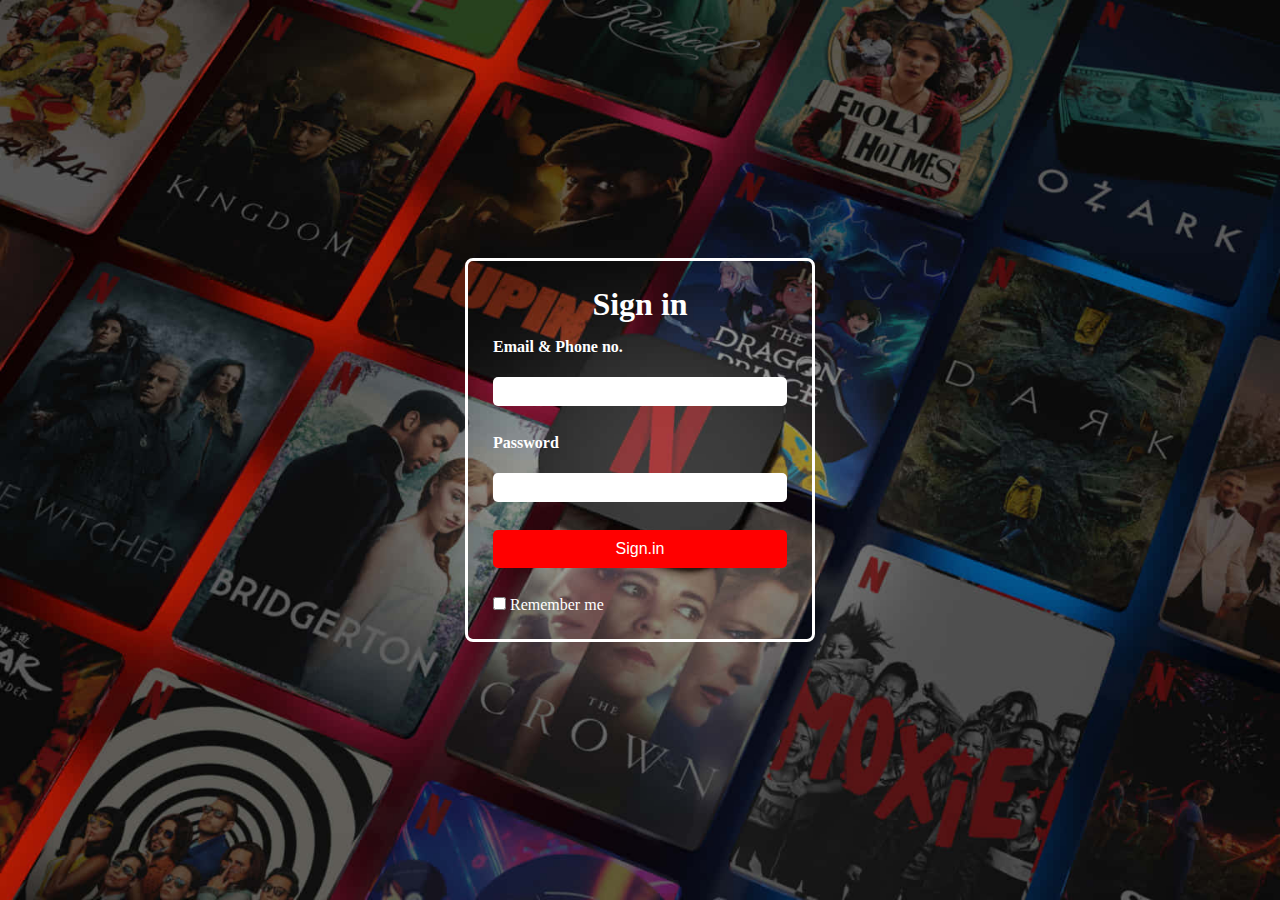
<file: signin.html>
<!DOCTYPE html>
<html lang="en">
<head>
    <meta charset="UTF-8">
    <meta name="viewport" content="width=device-width, initial-scale=1.0">
    <title>sign in page</title>
    <style>
       *{
            margin: 0;
            padding: 0;
            box-sizing: border-box;
            
        }

       body{
            height: 100vh;
            background-image: url("image copy 34.png");
            background-size: cover;
            background-position: center;
            display: flex;
            justify-content: center;
            align-items: center;
        }
       h1{
        color: white;
            margin-bottom: 15px
       }
       form{
            border:3px solid white;
            border-radius: 8px;
            padding: 25px;
            width: 350px;
            border-radius: 8px;
            text-align: center;
        }
       label{
         color: white;
            font-weight: bold;
            display: block;
            text-align: left;
            margin-bottom: 3px;
       }
   .name{
            width: 100%;
            padding: 7px;
            border-radius: 5px;
            border: none;
            margin-bottom: 10px;
        }
        .password{
             width: 100%;
             padding: 7px;
             border-radius: 5px;
             border: none;
             margin-bottom: 10px;
        }
    
    .jay{
        width: 100%;
            padding: 10px;
            background-color: red;
            color: white;
            border: none;
            border-radius: 5px;
            font-size: 16px;
            cursor: pointer;
        }
button:hover{
    background-color: black;
    cursor: pointer;
}
.remember{
            color: white;
            margin-top: 10px;
            text-align: left;
        }

    
    </style>
</head>
<body>
    
     <form>
        <h1>Sign in</h1>
    <label for="">Email & Phone no.</label><br>
    <input class="name" type="text" name="" id="jeel"><br><br>
    <label for="">Password</label><br>
    <input class="password" type="password" name="" id="jeet"><br><br>
    <input class="jay" type="button" value="Sign.in"><br><br>
 <div class="remember">
            <input type="checkbox"> Remember me    </form>

</body>
</html>
</file>
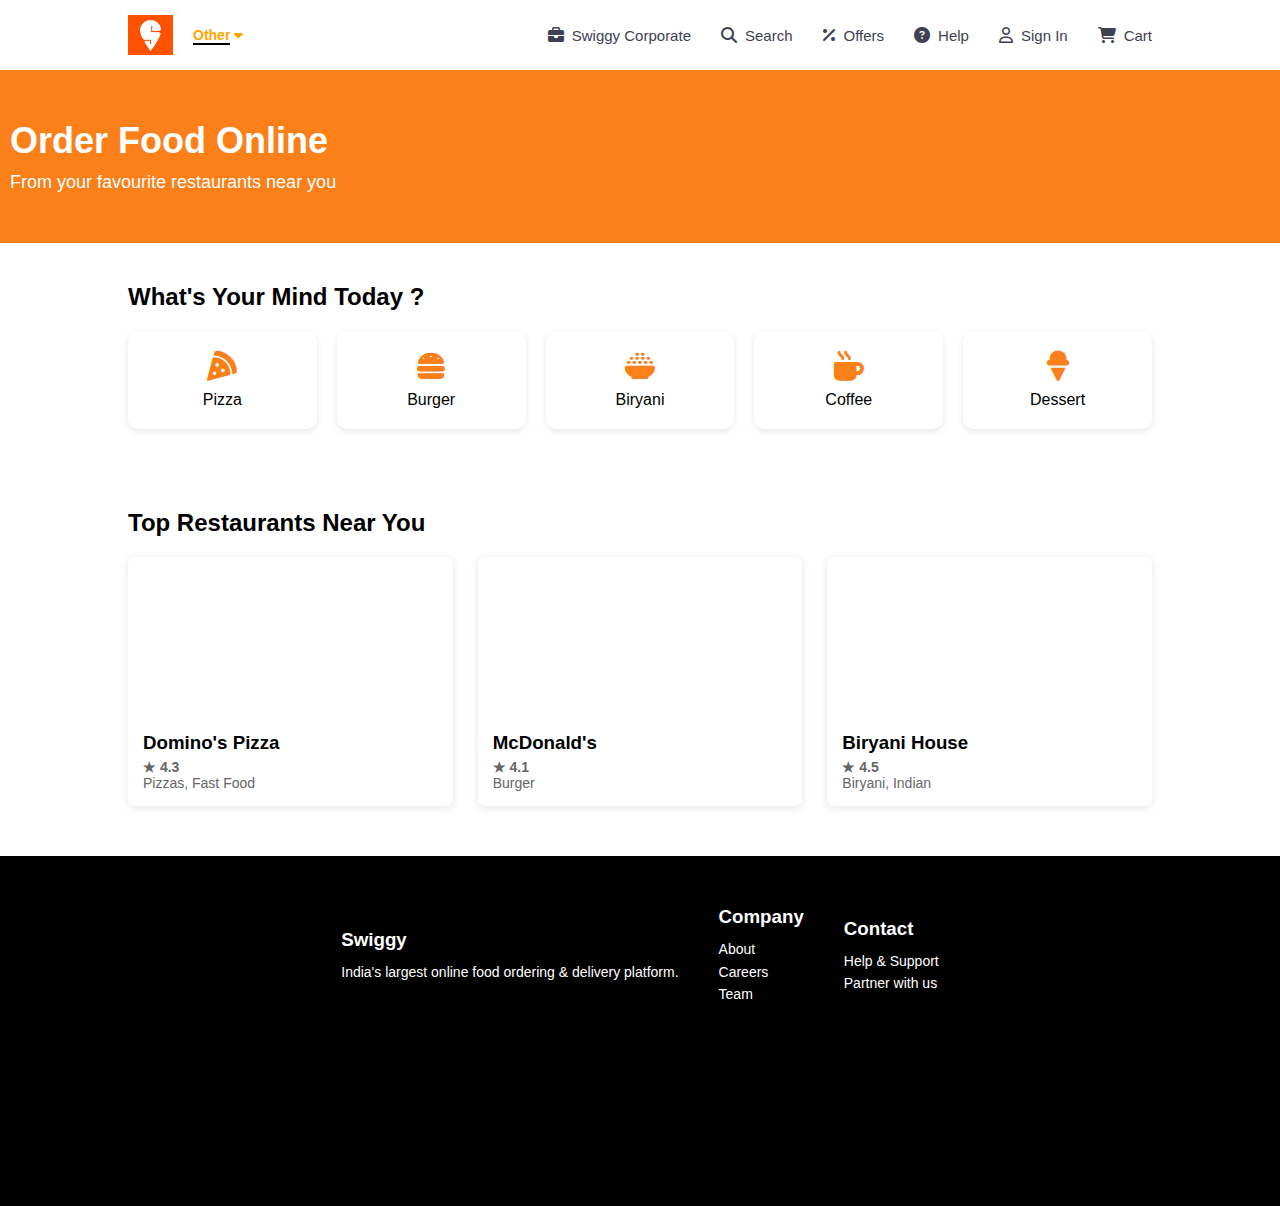
<file: swiggy.html>
<!DOCTYPE html>
<html lang="en">

<head>
    <meta charset="UTF-8">
    <meta name="viewport" content="width=device-width, initial-scale=1.0">
    <title>Swiggy clone</title>

    <link rel="stylesheet" href="https://cdnjs.cloudflare.com/ajax/libs/font-awesome/6.5.1/css/all.min.css">


    <style>
        * {
            margin: 0;
            padding: 0;
            box-sizing: border-box;
            font-family: Arial, Helvetica, sans-serif;
        }
        .navbar {
            display: flex;
            justify-content: space-between;
            align-items: center;
            padding: 15px 10%;
            box-shadow: 0 2px 8px rgba(0, 0, 0, 0.1);
            background-color: #fff;
        }
        .nav-left {
            display: flex;
            align-items: center;
            gap: 20px;
        }
        .nav-left img {
            width: 45px;
            cursor: pointer;
        }
        .location {
            font-size: 14px;
            cursor: pointer;
            color: orange;
        }
        .location span {
            font-weight: bold;
            border-bottom: 2px solid black;
        }
        .nav-right {
            display: flex;
            align-items: center;
            gap: 30px;
        }
        .nav-item {
            display: flex;
            align-items: center;
            gap: 8px;
            text-decoration: none;
            color: #3d4152;
            font-size: 15px;
            font-weight: 500;
        }
        .nav-item i {
            font-size: 16px;
        }
        .nav-item:hover {
            color: #fc8019;

        }
        .hero {
            background-color: #fc8019;
            color: white;
            padding: 50px 10px;
        }
        .hero h1 {
            font-size: 36px;
        }
        .hero p {
            margin-top: 10px;
            font-size: 18px;
        }
        .categories {
            padding: 40px 10%;
        }
        .categories h2 {
            margin-bottom: 20px;
        }
        .category-grid {
            display: flex;
            gap: 20px;
        }
        .item {
            background: #fff;
            padding: 20px;
            text-align: center;
            border-radius: 10px;
            box-shadow: 0 2px 6px rgba(0, 0, 0, 0.1);
            width: 20%;
        }
        .item i {
            font-size: 30px;
            color: #fc8019;
            margin-bottom: 10px;
        }
        .restaurants {
            padding: 40px 10%;
        }
        .restaurants h2 {
            margin-bottom: 20px;
        }
        .restaurant-grid {
            display: flex;
            gap: 25px;
        }
        .card {
            border-radius: 7px;
            overflow: hidden;
            box-shadow: 0 2px 8px rgba(0, 0, 0, 0.1);
        }
        .card-img {
            height: 160px;
        }
        .card-content {
            padding: 15px;
        }
        .card-content h3 {
            margin-bottom: 5px;
        }
        .card-content p {
            font-size: 14px;
            color: #666;
        }
        .rating {
            font-weight: bold;
        }
         .footer-main {
            background-color: #000000 !important;
            color: white;
            padding: 50px;
            margin-top: 10px;
            padding-bottom: 200px;    
        }
        .footer-grid {
            display: flex;   
            gap: 40px;
            align-items: center;
            justify-content: center;
        }
        footer h3 {
            margin-bottom: 10px;
        }
        footer p {
            font-size: 14px;
            line-height: 1.6;
        }
    </style>
</head>

<body>

    <nav class="navbar">

        <div class="nav-left">
            <img src="image copy 35.png" alt="Swiggy Logo">
            <div class="location">
                <span>Other</span>
                <i class="fa-solid fa-caret-down"></i>
            </div>
        </div>


        <div class="nav-right">
            <a href="#" class="nav-item">
                <i class="fa-solid fa-briefcase"></i>
                Swiggy Corporate
            </a>

            <a href="#" class="nav-item">
                <i class="fa-solid fa-magnifying-glass"></i>
                Search
            </a>

            <a href="#" class="nav-item">
                <i class="fa-solid fa-percent"></i>
                Offers
            </a>

            <a href="#" class="nav-item">
                <i class="fa-solid fa-circle-question"></i>
                Help
            </a>

            <a href="#" class="nav-item">
                <i class="fa-regular fa-user"></i>
                Sign In
            </a>

            <a href="#" class="nav-item">
                <i class="fa-solid fa-cart-shopping"></i>
                Cart
            </a>
        </div>
    </nav>
    <section class="hero">

        <h1>Order Food Online</h1>
        <p>From your favourite restaurants near you</p>
    </section>
    <div class="categories">
        <h2>What's Your Mind Today ?</h2>
        <div class="category-grid">
            <div class="item">
                <i class="fa-solid fa-pizza-slice"></i>
                <p>Pizza</p>
            </div>
            <div class="item">
                <i class="fa-solid fa-burger"></i>
                <p>Burger</p>
            </div>
            <div class="item">
                <i class="fa-solid fa-bowl-rice"></i>
                <p>Biryani</p>
            </div>
            <div class="item">
                <i class="fa-solid fa-mug-hot"></i>
                <p>Coffee</p>
            </div>
            <div class="item">
                <i class="fa-solid fa-ice-cream"></i>
                <p>Dessert</p>
            </div>
        </div>
    </div>
    <div class="restaurants">
        <h2>Top Restaurants Near You</h2>
        <div class="restaurant-grid">
            <div class="card">
                <div class="card-img">
                    <iframe
                        src="https://www.google.com/maps/embed?pb=!1m16!1m12!1m3!1d119032.9928119699!2d72.83671015818854!3d21.200856043276556!2m3!1f0!2f0!3f0!3m2!1i1024!2i768!4f13.1!2m1!1sDomino&#39;s%20Pizza!5e0!3m2!1sen!2sin!4v1765796805910!5m2!1sen!2sin"
                        width="500" height="160" style="border:0;" allowfullscreen="" loading="lazy"
                        referrerpolicy="no-referrer-when-downgrade"></iframe>
                </div>
                <div class="card-content">
                    <h3>Domino's Pizza</h3>
                    <p class="rating">★ 4.3</p>
                    <p>Pizzas, Fast Food</p>
                </div>
            </div>

            <div class="card">
                <div class="card-img">
                    <iframe
                        src="https://www.google.com/maps/embed?pb=!1m16!1m12!1m3!1d119033.02501108519!2d72.83670991637703!3d21.200816086614136!2m3!1f0!2f0!3f0!3m2!1i1024!2i768!4f13.1!2m1!1sMcDonald&#39;s!5e0!3m2!1sen!2sin!4v1765797289573!5m2!1sen!2sin"
                        width="500" height="160" style="border:0;" allowfullscreen="" loading="lazy"
                        referrerpolicy="no-referrer-when-downgrade"></iframe>
                </div>
                <div class="card-content">
                    <h3>McDonald's</h3>
                    <p class="rating">★ 4.1</p>
                    <p>Burger</p>
                </div>
            </div>

            <div class="card">
                <div class="card-img">
                    <iframe
                        src="https://www.google.com/maps/embed?pb=!1m18!1m12!1m3!1d3720.055948733385!2d72.82238927503616!3d21.189936280499968!2m3!1f0!2f0!3f0!3m2!1i1024!2i768!4f13.1!3m3!1m2!1s0x3be04f001d0dac01%3A0xf492aefc20216b9e!2sBiryani%20Point!5e0!3m2!1sen!2sin!4v1765797406310!5m2!1sen!2sin"
                        width="500" height="160" style="border:0;" allowfullscreen="" loading="lazy"
                        referrerpolicy="no-referrer-when-downgrade"></iframe>
                </div>
                <div class="card-content">
                    <h3>Biryani House</h3>
                    <p class="rating">★ 4.5</p>
                    <p>Biryani, Indian</p>
                </div>
            </div>
        </div>
    </div>
    <footer class="footer-main">
        <div class="footer-grid">
            <div>
                <h3>Swiggy</h3>
                <p>India's largest online food ordering & delivery platform.</p>
            </div>
            <div>
                <h3>Company</h3>
                <p>About<br>Careers<br>Team</p>
            </div>
            <div>
                <h3>Contact</h3>
                <p>Help & Support<br>Partner with us</p>
            </div>
        </div>
    </footer>
</body>

</html>
</file>
